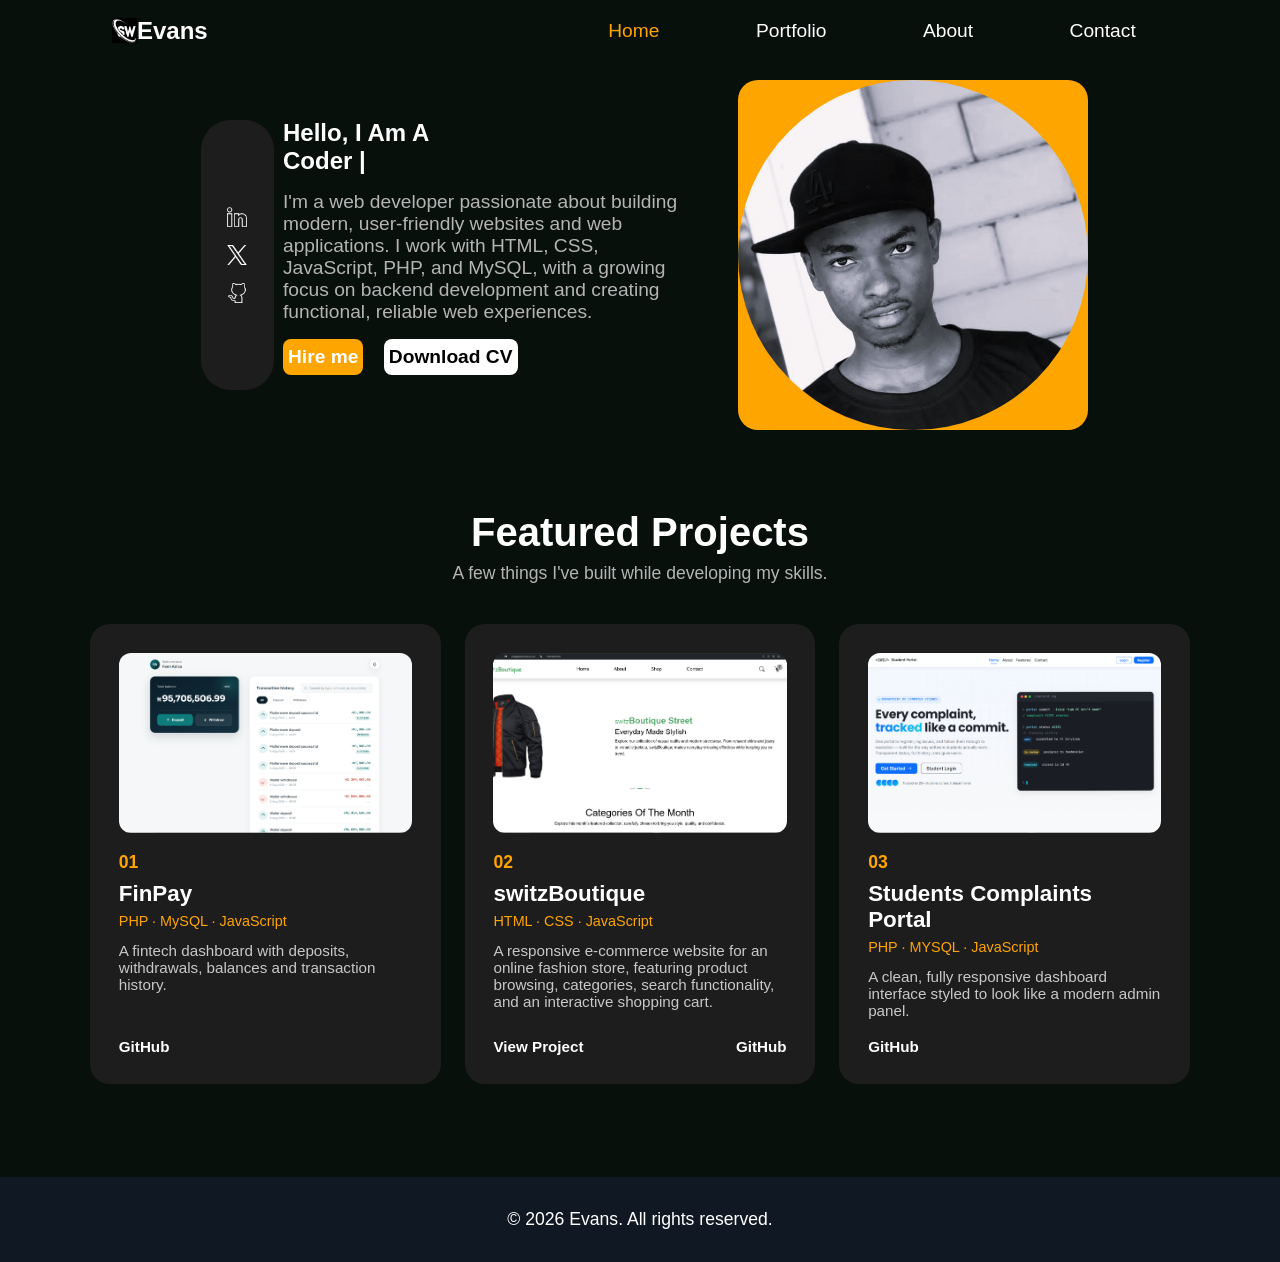
<file: index.html>
<!DOCTYPE html>
<html lang="en">

<head>
    <meta charset="UTF-8">
    <meta name="viewport" content="width=device-width, initial-scale=1.0">
    <title>Evans Portfolio</title>
    <link rel="stylesheet" href="style.css">
</head>

<body>


    <header>
        <div class="site_logo">
            <img src="./assets/mylogo.jpg" class="site_logo">
            <h1>Evans</h1>
        </div>

        <div class="toggled-nav-desktop">
            <a id="focused-link" href="./index.html">Home</a>
            <!-- <a href="#Home">Services</a> -->
            <a href="./projects/projects.html">Portfolio</a>
            <!-- <a href="#Home">Blog</a> -->
            <a href="./about/about.html">About</a>
            <a href="./contact/contact.html">Contact</a>

        </div>

        <div class="hamburger js-hamburger">
            <span class="js-hamburger-span"></span>
            <span class="js-hamburger-span"></span>
            <span class="js-hamburger-span"></span>
        </div>
    </header>

    <nav class="toggled-nav js-menu-navigation">

        <a href="./index.html">Home</a>
        <!-- <a href="#Home">Services</a> -->
        <a href="./projects/projects.html">Portfolio</a>
        <!-- <a href="#Home">Blog</a> -->
        <a href="./about/about.html">About</a>
        <a href="./contact/contact.html">Contact</a>

    </nav>

    <main>
        <aside>
            <div class="social-icon-container">
                <!-- <div><img src="./assets/facebook (2).png" alt="FB"></div> -->
                <div><img src="./assets/linkedin (2).png" alt="LI"></div>
                <!-- <div><img src="./assets/instagram.png" alt="IG"></div> -->
                <div><img src="./assets/twitter.png" alt="TX"></div>
                <div><img src="./assets/github (1).png" alt="GT"></div>
            </div>
        </aside>

        <section class="introduction">
            <h2>
                Hello, I Am A
                <h1>Coder |</h1>
            </h2>

            <p>
                I'm a web developer passionate about building modern, 
                user-friendly websites and web applications. I work with 
                HTML, CSS, JavaScript, PHP, and MySQL, with a growing focus on 
                backend development and creating functional, reliable web experiences.
            </p>
            <div class="buttons">
                <a href="./contact/contact.html" class="button1">Hire me</a>
                <a href="./assets/Chiemeka_Evans_Izuchkwu_CV_Redesigned.pdf" class="button2" download>Download CV</a>
            </div>
        </section>

        <section class="image-section">
            <div class="main-image">
                <img src="./assets/portfolio-black.jpg" alt="my image">
            </div>
        </section>

    </main>
<section class="featured-projects">
        <div class="featured-heading">
            <h2>Featured Projects</h2>
            <p>A few things I've built while developing my skills.</p>
        </div>
        <div class="project-cards">
            <div class="project-card">
                <img src="./assets/fintech.PNG" alt="FinPay project screenshot" class="project-img"> <!-- added image to each of the projects-->

                <span class="project-number">01</span>
                <h3>FinPay</h3>
                <p class="project-stack">PHP · MySQL · JavaScript</p>
                <p class="project-desc">A fintech dashboard with deposits, withdrawals, balances and transaction history.</p>
                <div class="project-links">
                    <!-- <a href="#">View Details</a> -->
                    <a href="https://github.com/SwitzerEvans/finpay" target="_blank">GitHub</a>
                </div>
            </div>
            <div class="project-card">
                <img src="./assets/switzboutique.PNG" alt="FinPay project screenshot" class="project-img">
                
                <span class="project-number">02</span>
                <h3>switzBoutique</h3>
                <p class="project-stack">HTML · CSS · JavaScript</p>
                <p class="project-desc">
                    A responsive e-commerce website for an online fashion store, featuring product browsing, 
                    categories, search functionality, and an interactive shopping cart.
                </p>
                <div class="project-links">
                    <!-- <a href="#">View Details</a> -->
                    <a href="https://switzerevans.github.io/switzBoutique-ecommerce-site/" target="_blank">View Project</a>
                    <a href="https://github.com/SwitzerEvans/switzBoutique-ecommerce-site" target="_blank">GitHub</a>
                </div>
            </div>
            <div class="project-card">
                <img src="./assets/schoolportal.PNG" alt="switzBoutique project screenshot" class="project-img">

                <span class="project-number">03</span>
                <h3>Students Complaints Portal</h3>
                <p class="project-stack">PHP · MYSQL · JavaScript</p>
                <p class="project-desc">A clean, fully responsive dashboard interface styled to look like a modern admin panel.</p>
                <div class="project-links">
                    <!-- <a href="#">View Details</a> -->
                    <!-- <a href="https://switzerevans.github.io/school-portal-main/" target="_blank">View Project</a> -->
                    <a href="https://github.com/SwitzerEvans/school-portal-main" target="_blank">GitHub</a>
                </div>
            </div>
        </div>
    </section>
    <footer>
        <p>&copy; 2026 Evans. All rights reserved.</p>
    </footer>

    <script rel="script" src="./sript.js"></script>

</body>

</html>
</file>
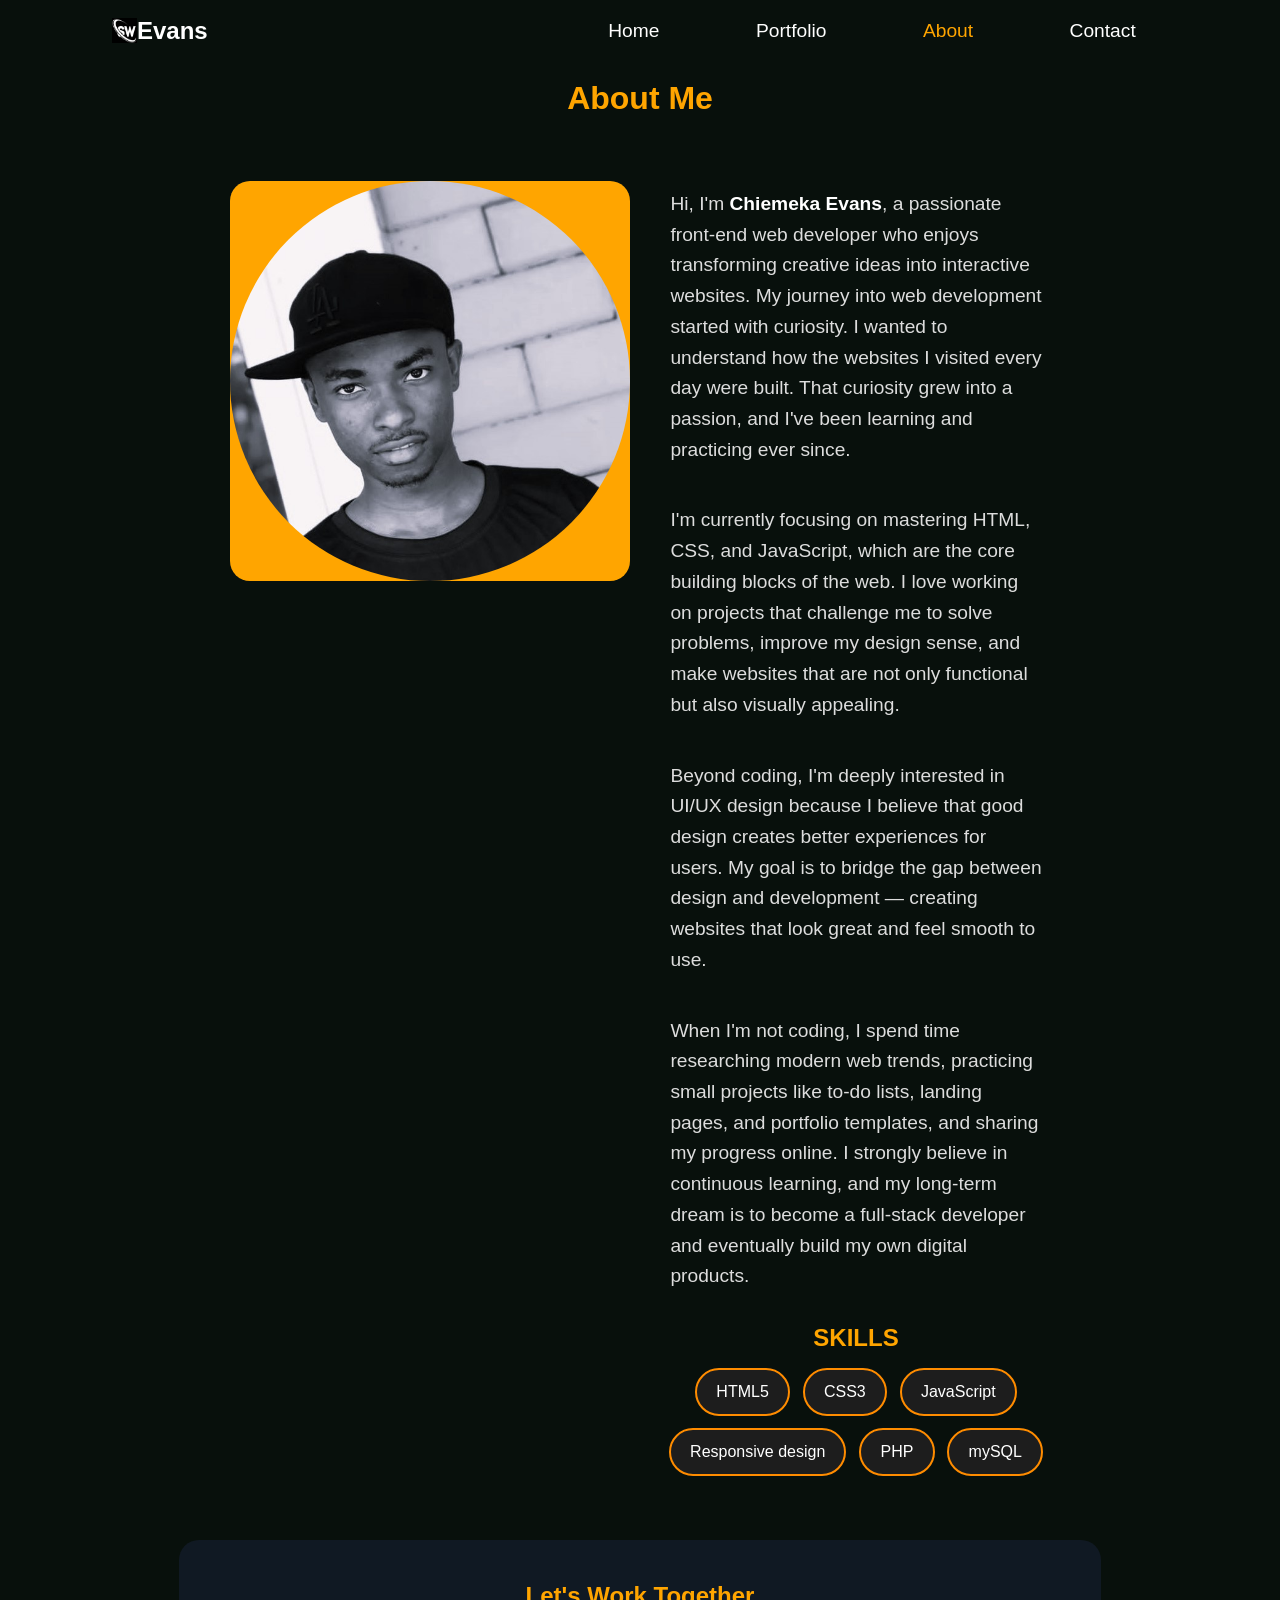
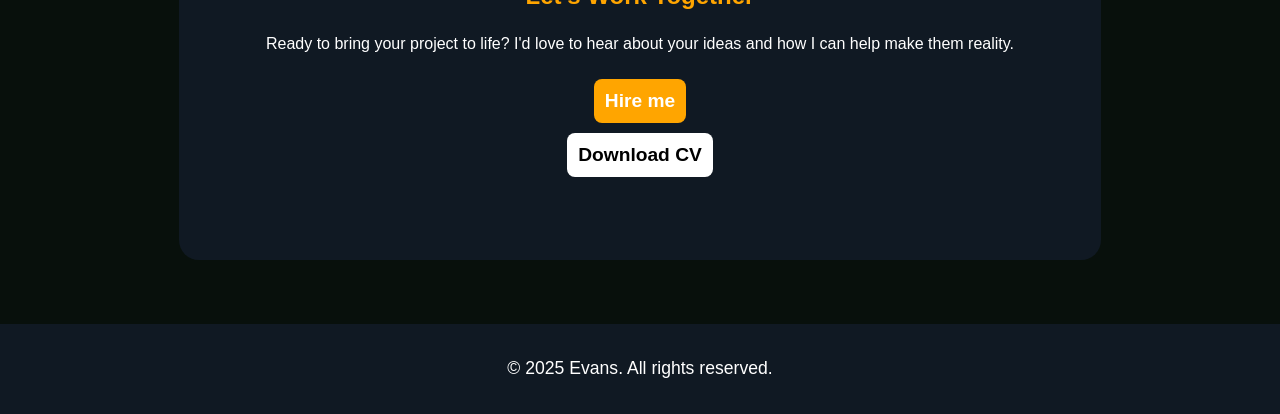
<file: about/about.html>
<!DOCTYPE html>
<html lang="en">

<head>
    <meta charset="UTF-8">
    <meta name="viewport" content="width=device-width, initial-scale=1.0">
    <title>Evans Portfolio | About</title>
    <link rel="stylesheet" href="style.css">
</head>

<body>


    <header>
        <div class="site_logo">
            <img src="../assets/mylogo.jpg" class="site_logo">
            <h1>Evans</h1>
        </div>

        <div class="toggled-nav-desktop">
            <a href="../index.html">Home</a>
            <!-- <a href="#Home">Services</a> -->
            <a href="../projects/projects.html">Portfolio</a>
            <!-- <a href="#Home">Blog</a> -->
            <a id="focused-link" href="../about/about.html">About</a>
            <a href="../contact/contact.html">Contact</a>

        </div>

        <div class="hamburger js-hamburger">
            <span class="js-hamburger-span"></span>
            <span class="js-hamburger-span"></span>
            <span class="js-hamburger-span"></span>
        </div>
    </header>

    <nav class="toggled-nav js-menu-navigation">

        <a href="../index.html">Home</a>
        <!-- <a href="#Home">Services</a> -->
        <a href="../projects/projects.html">Portfolio</a>
        <!-- <a href="#Home">Blog</a> -->
        <a href="../about/about.html">About</a>
        <a href="../contact/contact.html">Contact</a>

    </nav>

    <main>
        <div class="about-title">
            <h1>About Me</h1>
        </div>

        <!-- about content -->

        <section class="about-content">

            <div class="image-section">
                <div class="main-image">
                    <img src="../assets/portfolio-black.jpg" alt="my image">
                </div>
            </div>

            <!-- about writeup -->
            <div class="about-writeup">
                <p>Hi, I'm <b>Chiemeka Evans</b>, a passionate front-end web developer
                    who enjoys transforming creative ideas into interactive websites.
                    My journey into web development started with curiosity. I wanted to
                    understand how the websites I visited every day were built. That
                    curiosity grew into a passion, and I've been learning and practicing ever since.
                </p>

                <p>
                    I'm currently focusing on mastering HTML, CSS, and JavaScript, which are the
                    core building blocks of the web. I love working on projects that challenge me to
                    solve problems, improve my design sense, and make websites that are not only functional
                    but also visually appealing.
                </p>

                <p>
                    Beyond coding, I'm deeply interested in UI/UX design because I believe that good design
                    creates better experiences for users. My goal is to bridge the gap between design and development —
                    creating websites that look great and feel smooth to use.
                </p>

                <p>
                    When I'm not coding, I spend time researching modern web trends, practicing small projects like
                    to-do lists, landing pages, and portfolio templates, and sharing my progress online. I strongly
                    believe in continuous learning, and my long-term dream is to become a full-stack developer and
                    eventually build my own digital products.
                </p>

                <h3>SKILLS</h3>
                <div class="skill-lists">
                    <span>HTML5</span>
                    <span>CSS3</span>
                    <span>JavaScript</span>
                    <span>Responsive design</span>
                    <span>PHP</span>
                    <span>mySQL</span>
                </div>
            </div>

            <!-- contact section -->


        </section>
        <div class="contact-section">
            <h2>Let's Work Together</h2>
            <p>Ready to bring your project to life?
                I'd love to hear about your ideas and how
                I can help make them reality.
            </p>
            <a href="#" class="button1">Hire me</a>
            <a href="" class="button2">Download CV</a>
        </div>

    </main>

    <footer>
        <p>&copy; 2025 Evans. All rights reserved.</p>
    </footer>

    <script rel="script" src="../sript.js"></script>

</body>

</html>
</file>
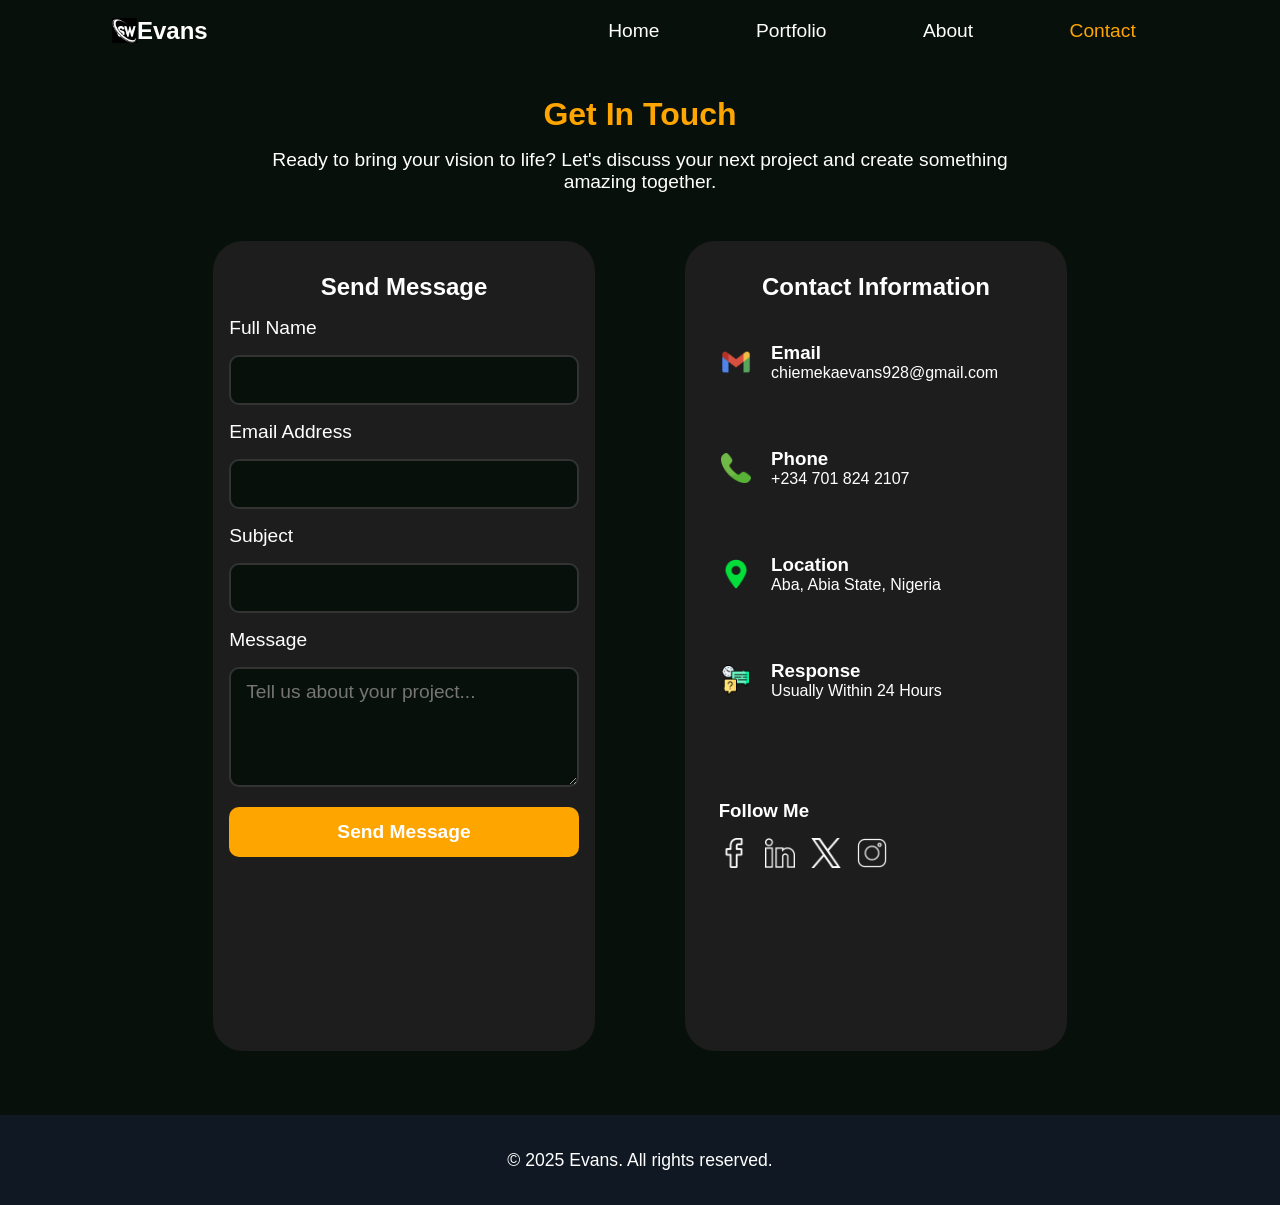
<file: contact/contact.html>
<!DOCTYPE html>
<html lang="en">

<head>
    <meta charset="UTF-8">
    <meta name="viewport" content="width=device-width, initial-scale=1.0">
    <title>Evans Portfolio | Contact</title>
    <link rel="stylesheet" href="style.css">
</head>

<body>


    <header>
        <div class="site_logo">
            <img src="../assets/mylogo.jpg" class="site_logo">
            <h1>Evans</h1>
        </div>

        <div class="toggled-nav-desktop">
            <a href="../index.html">Home</a>
            <!-- <a href="#Home">Services</a> -->
            <a href="../projects/projects.html">Portfolio</a>
            <!-- <a href="#Home">Blog</a> -->
            <a href="../about/about.html">About</a>
            <a id="focused-link" href="../contact/contact.html">Contact</a>

        </div>

        <div class="hamburger js-hamburger">
            <span class="js-hamburger-span"></span>
            <span class="js-hamburger-span"></span>
            <span class="js-hamburger-span"></span>
        </div>
    </header>

    <nav class="toggled-nav js-menu-navigation">

        <a href="../index.html">Home</a>
        <!-- <a href="#Home">Services</a> -->
        <a href="../projects/projects.html">Portfolio</a>
        <!-- <a href="#Home">Blog</a> -->
        <a href="../about/about.html">About</a>
        <a href="../contact/contact.html">Contact</a>

    </nav>

    <main>
        <!-- contact title -->
        <div class="contact-title">
            <h1>Get In Touch</h1>
            <p>Ready to bring your vision to life? Let's discuss
                your next project and create something amazing together.
            </p>
        </div>

        <!-- contact content -->

        <section class="contact-content">

            <!-- contact form -->
            <form class="contact-form" action="https://formspree.io/f/xyezjolp" method="POST">

                <h2>Send Message</h2>

                <div class="form-group">
                    <label for="name">Full Name</label>
                    <input name="name" type="text" id="name" required>
                </div>

                <div class="form-group">
                    <label for="email">Email Address</label>
                    <input type="email" name="email" id="email" required>
                </div>

                <div class="form-group">
                    <label for="subject">Subject</label>
                    <input type="text" name="subject" id="subject">
                </div>

                <div class="form-group">
                    <label for="message">Message</label>
                    <textarea class="message-box" 
                    placeholder="Tell us about your project..." name="message" id="message" required></textarea>
                </div>

                <button type="submit" class="submit-btn">Send Message</button>

            </form>

            <!-- contact information -->

            <div class="contact-information">

                <h2>Contact Information</h2>

                <div class="contact-group">
                    <div class="contact-icon">
                        <img src="../assets/communication.png" alt="email icon">
                    </div>
                    <div class="contact-label">
                        <h3>Email</h3>
                        <p>chiemekaevans928@gmail.com</p>
                    </div>
                </div>

                <div class="contact-group">
                    <div class="contact-icon">
                        <img src="../assets/call.png" alt="phone icon">
                    </div>
                    <div class="contact-label">
                        <h3>Phone</h3>
                        <p>+234 701 824 2107</p>
                    </div>
                </div>

                <div class="contact-group">
                    <div class="contact-icon">
                        <img src="../assets/location.png" alt="location icon">
                    </div>
                    <div class="contact-label">
                        <h3>Location</h3>
                        <p>Aba, Abia State, Nigeria</p>
                    </div>
                </div>

                <div class="contact-group">
                    <div class="contact-icon">
                        <img src="../assets/chat.png" alt="response icon">
                    </div>
                    <div class="contact-label">
                        <h3>Response</h3>
                        <p>Usually Within 24 Hours</p>
                    </div>
                </div>

                <div class="contact-group" id="social-contact">
                    <div class="contact-label">
                        <h3>Follow Me</h3>
                        <div class="social-icon">
                            <img src="../assets/facebook (2).png" alt="facebook">
                            <img src="../assets/linkedin (2).png" alt="linkedln">
                            <img src="../assets/twitter.png" alt="twitter">
                            <img src="../assets/instagram.png" alt="instagram">
                        </div>
                    </div>
                </div>


            </div>
        </section>


    </main>

    <footer>
        <p>&copy; 2025 Evans. All rights reserved.</p>
    </footer>

        <script rel="script" src="../sript.js"></script>


</body>

</html>
</file>
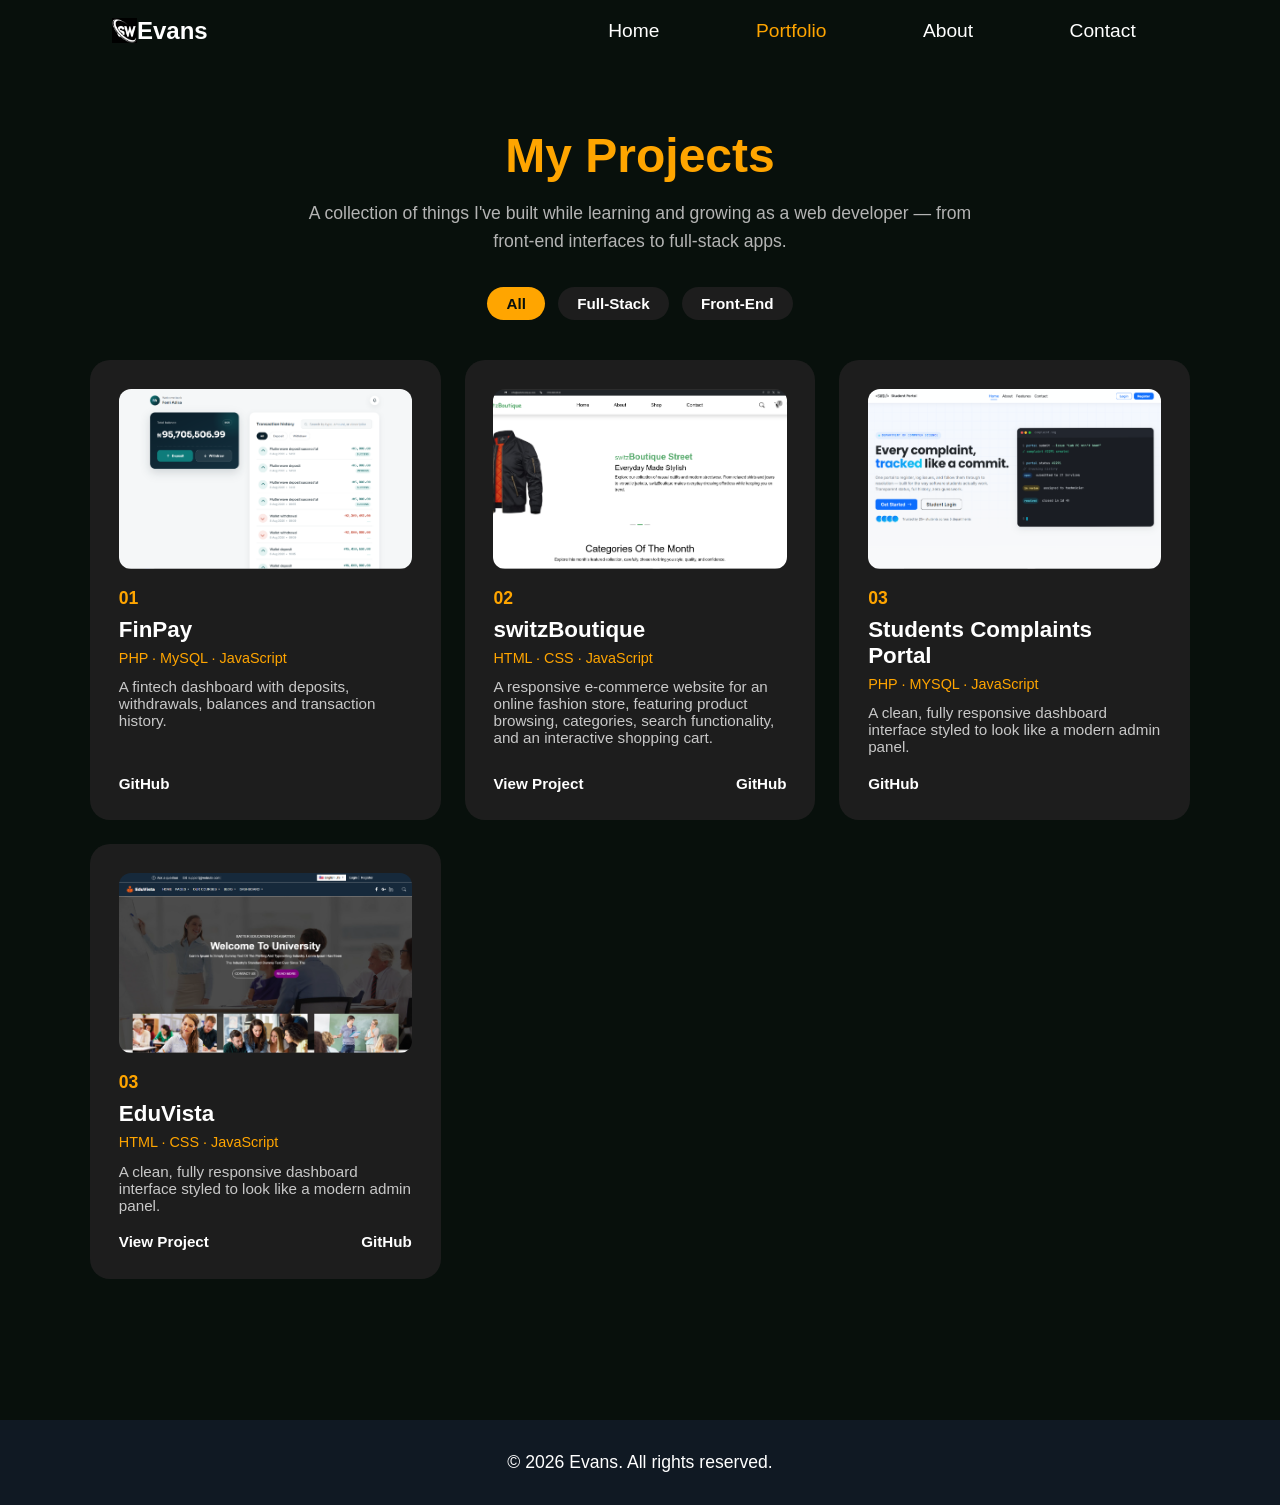
<file: projects/projects.html>
<!DOCTYPE html>
<html lang="en">

<head>
    <meta charset="UTF-8">
    <meta name="viewport" content="width=device-width, initial-scale=1.0">
    <title>Evans Portfolio | Projects</title>
    <link rel="stylesheet" href="../style.css">
    <link rel="stylesheet" href="./style.css">
</head>

<body>

    <header>
        <div class="site_logo">
            <img src="../assets/mylogo.jpg" class="site_logo">
            <h1>Evans</h1>
        </div>

        <div class="toggled-nav-desktop">
            <a href="../index.html">Home</a>
            <!-- <a href="#Home">Services</a> -->
            <a id="focused-link" href="./projects.html">Portfolio</a>
            <!-- <a href="#Home">Blog</a> -->
            <a href="../about/about.html">About</a>
            <a href="../contact/contact.html">Contact</a>
        </div>

        <div class="hamburger js-hamburger">
            <span class="js-hamburger-span"></span>
            <span class="js-hamburger-span"></span>
            <span class="js-hamburger-span"></span>
        </div>
    </header>

    <nav class="toggled-nav js-menu-navigation">
        <a href="../index.html">Home</a>
        <!-- <a href="#Home">Services</a> -->
        <a href="./projects.html">Portfolio</a>
        <!-- <a href="#Home">Blog</a> -->
        <a href="../about/about.html">About</a>
        <a href="../contact/contact.html">Contact</a>
    </nav>

    <main class="projects-main">
        <section class="projects-hero">
            <!-- <span class="projects-eyebrow">Portfolio</span> -->
            <h1 style="color: orange;">My Projects</h1>
            <p>
                A collection of things I've built while learning and growing as a
                web developer &mdash; from front-end interfaces to full-stack apps.
            </p>
        </section>

        <section class="project-filters">
            <button class="filter-btn active" data-filter="all">All</button>
            <button class="filter-btn" data-filter="fullstack">Full-Stack</button>
            <button class="filter-btn" data-filter="frontend">Front-End</button>
        </section>

        <section class="project-cards project-cards-page">

            <div class="project-card" data-category="fullstack">
                <img src="../assets/fintech.PNG" alt="FinPay project screenshot" class="project-img"> <!-- added image to each of the projects-->

                <span class="project-number">01</span>
                <h3>FinPay</h3>
                <p class="project-stack">PHP · MySQL · JavaScript</p>
                <p class="project-desc">A fintech dashboard with deposits, withdrawals, balances and transaction history.</p>
                <div class="project-links">
                    <!-- <a href="#">View Details</a> -->
                    <a href="https://github.com/SwitzerEvans/finpay" target="_blank">GitHub</a>
                </div>
            </div>
            <div class="project-card" data-category="frontend">
                <img src="../assets/switzboutique.PNG" alt="switzBoutique project screenshot" class="project-img">
                
                <span class="project-number">02</span>
                <h3>switzBoutique</h3>
                <p class="project-stack">HTML · CSS · JavaScript</p>
                <p class="project-desc">
                    A responsive e-commerce website for an online fashion store, featuring product browsing, 
                    categories, search functionality, and an interactive shopping cart.
                </p>
                <div class="project-links">
                    <!-- <a href="#">View Details</a> -->
                    <a href="https://switzerevans.github.io/switzBoutique-ecommerce-site/" target="_blank">View Project</a>
                    <a href="https://github.com/SwitzerEvans/switzBoutique-ecommerce-site" target="_blank">GitHub</a>
                </div>
            </div>
            <div class="project-card" data-category="fullstack">
                <img src="../assets/schoolportal.PNG" alt="Students Complaints Portal project screenshot" class="project-img">

                <span class="project-number">03</span>
                <h3>Students Complaints Portal</h3>
                <p class="project-stack">PHP · MYSQL · JavaScript</p>
                <p class="project-desc">A clean, fully responsive dashboard interface styled to look like a modern admin panel.</p>
                <div class="project-links">
                    <!-- <a href="#">View Details</a> -->
                    <!-- <a href="https://switzerevans.github.io/simple-dashboard/" target="_blank">View Project</a> -->
                    <a href="https://github.com/SwitzerEvans/school-portal-main" target="_blank">GitHub</a>
                </div>
            </div>
            
            <div class="project-card" data-category="frontend">
                <img src="../assets/eduvista.PNG" alt="EduVista project screenshot" class="project-img">

                <span class="project-number">03</span>
                <h3>EduVista</h3>
                <p class="project-stack">HTML · CSS · JavaScript</p>
                <p class="project-desc">A clean, fully responsive dashboard interface styled to look like a modern admin panel.</p>
                <div class="project-links">
                    <!-- <a href="#">View Details</a> -->
                    <a href="https://switzerevans.github.io/eduVista-school-site/" target="_blank">View Project</a>
                    <a href="https://github.com/SwitzerEvans/eduVista-school-site" target="_blank">GitHub</a>
                </div>
            </div>

        </section>
    </main>

    <footer>
        <p>&copy; 2026 Evans. All rights reserved.</p>
    </footer>

    <script rel="script" src="../sript.js"></script>
    <script rel="script" src="./projects.js"></script>

</body>

</html>
</file>
<file: style.css>
* {
    margin: 0;
    padding: 0;
    font-family: 'Segoe UI', sans-serif;
    box-sizing: border-box;
    text-decoration: none;
    color: white;
}

body {
    background-color: #08100c;
    display: flex;
    flex-direction: column;
    align-items: center;
    flex-direction: column;
    max-height: 100vh;
}


header {
    width: 100%;
    display: flex;
    padding: 0.5rem 1rem;
    align-items: center;
    justify-content: space-between;
    position: fixed;
    z-index: 1000;
    top: 0;
    background-color: #08100c;
}

.site_logo {
    width: max-content;
    height: 5vh;
    display: flex;
    align-items: center;
}

.site_logo img {
    width: 25px;
    height: 25px;
}

.site_logo h1 {
    font-size: 1.5rem;
}

.toggled-nav-desktop {
    display: none;
}

.hamburger {
    width: 30px;
    height: 25px;
    display: flex;
    flex-direction: column;
    justify-content: space-between;
    position: relative;
}

.hamburger span {
    display: block;
    height: 5px;
    width: 30px;
    background-color: rgb(255, 255, 255);
}

.hamburger-first-child {
    position: absolute;
    top: 10px;
    transform: rotate(45deg);
}

.hamburger-second-child {
    opacity: 0;
}

.hamburger-third-child {
    position: absolute;
    bottom: 10px;
    transform: rotate(-45deg);
}

.hamburger-span {
    transition: all 0.5s ease;
}

/* nav container */


.toggled-nav {
    height: 45vh;
    width: 100%;
    left: -100%;
    background-color: rgb(144, 144, 144);
    display: flex;
    flex-direction: column;
    justify-content: space-evenly;
    align-items: center;
    position: fixed;
    margin-top: 3rem;
    top: 0;
    z-index: 999;
    transition: left 0.2s ease;
}

.navHidden {
    left: 0;
}

nav a {
    font-size: 1.1rem;
    color: black;
}

main {
    width: 100%;
    display: grid;
    grid-template-columns: 1fr 4fr;
    grid-template-rows: 1fr 1fr;
    margin-top: 5rem;

}

main .introduction {
    display: flex;
    flex-direction: column;
    justify-content: center;
}


.introduction h2 {
    font-size: 1.5rem;
}

.introduction p {
    font-size: clamp(1rem, 2.5vw, 1.2rem);
    margin-top: 1rem;
    padding-right: 0.5rem;
    color: rgb(180, 180, 180);
}

.introduction div {
    padding: 1rem 0;
    /* background-color: red; */
}

.button1,
.button2 {
    display: inline-block;
    padding: 7px 5px;
    border-radius: 8px;
    border: none;
    font-weight: bold;
    font-size: clamp(1rem, 2.5vw, 1.2rem);
    transition: transform 0.3s ease;
}

.button1 {
    background-color: orange;
    color: white;
}

.button2 {
    background-color: white;
    color: black;
    margin-left: 1rem;
}

.button1:hover,
.button2:hover {
    transform: scale(1.1);
}

.button1:active,
.button2:active {
    transform: scale(0.9);
}

.image-section {
    grid-column: 1 / 3;
    display: flex;
    justify-content: center;
    /* background-color: blue; */
}

.main-image {
    width: 250px;
    height: 250px;
    background-color: orange;
    border-radius: 20px;
    border: none;
}

.main-image img {
    width: 100%;
    height: 100%;
    border-radius: 50%;
    object-fit: cover;
}



aside {
    display: flex;
    align-items: center;
    justify-content: center;
}

aside .social-icon-container {
    width: 80%;
    height: 30vh;
    background-color: rgb(29, 29, 29);
    gap: 0.5rem;
    border-radius: 30px;
    display: flex;
    flex-direction: column;
    align-items: center;
    justify-content: center;
    /* background: green; */
}

.social-icon-container div {
    width: 30px;
    height: 30px;
    padding: 5px;
    border-radius: 7px;
    transition: all 0.4s ease;
}

.social-icon-container div:hover {
    cursor: pointer;
    background-color: rgb(52, 52, 52);

}

.social-icon-container div img {
    width: 100%;
    height: 100%;
    filter: brightness(100) invert(1);
}

footer {
    width: 100%;
    /* height: 10vh; */
    padding: 2rem 0;
    background-color: #101923;
    display: flex;
    align-items: center;
    justify-content: center;
    font-size: 1.1rem;
    margin-top: 5vh
}
/*added featured projects*/
.featured-projects {
    width: 100%;
    display: flex;
    flex-direction: column;
    align-items: center;
    padding: 3rem 1.5rem;
}

.featured-heading {
    text-align: center;
    margin-bottom: 2.5rem;
}

.featured-heading h2 {
    font-size: clamp(1.8rem, 4vw, 2.5rem);
}

.featured-heading p {
    margin-top: 0.5rem;
    color: rgb(180, 180, 180);
    font-size: clamp(1rem, 2.5vw, 1.1rem);
}

.project-cards {
    width: 100%;
    max-width: 1100px;
    display: grid;
    grid-template-columns: 1fr;
    gap: 1.5rem;
}

.project-card {
    background-color: rgb(29, 29, 29);
    border-radius: 20px;
    padding: 1.8rem;
    display: flex;
    flex-direction: column;
    transition: transform 0.3s ease;
}

.project-card:hover {
    transform: translateY(-6px);
}

.project-img {
    width: 100%;
    height: 180px;
    object-fit: cover;
    border-radius: 12px;
    margin-bottom: 1.2rem;
}

.project-number {
    color: orange;
    font-weight: bold;
    font-size: 1.1rem;
    margin-bottom: 0.5rem;
}

.project-card h3 {
    font-size: 1.4rem;
    margin-bottom: 0.4rem;
}

.project-stack {
    font-size: 0.9rem;
    color: orange;
    margin-bottom: 0.8rem;
}

.project-desc {
    font-size: 0.95rem;
    color: rgb(200, 200, 200);
    flex-grow: 1;
    margin-bottom: 1.2rem;
}

.project-links {
    display: flex;
    justify-content: space-between;
}

.project-links a {
    font-size: 0.95rem;
    font-weight: bold;
    color: white;
    transition: color 0.3s ease;
}

.project-links a:hover {
    color: orange;
}

/* Desktop: 3 cards in a row */
@media screen and (min-width: 1000px) {
    .project-cards {
        grid-template-columns: repeat(3, 1fr);
    }
}

/* Tablet responsiveness */
@media screen and (min-width:500px) and (max-width:999px) {
    header .site_logo {
        margin-left: 1rem;
    }

    header div:last-child {
        margin-right: 1rem;
    }

    main {
        width: 75%;
        /* background-color: rgb(0, 0, 0); */
    }

    .introduction h2 {
        font-size: 2rem;
    }

    .introduction p {
        /* font-size: 1.5rem; */
        margin-top: 1.5rem;
    }
}

/* Desktop responsiveness */
@media screen and (min-width:1000px) {

    header .site_logo {
        margin-left: 3rem;
    }

    header div:last-child {
        display: none;
    }

    header .toggled-nav-desktop {
        margin-right: 5rem;
        width: 50%;
        display: flex;
        justify-content: space-around;
        font-size: 1.2rem;

    }

    .toggled-nav-desktop a {
        color: white;
        transition: color 0.4s ease;
    }

    .toggled-nav-desktop a:hover {
        color: orange;
    }

    #focused-link {
        color: orange;
    }

    main {
        width: 70%;
        height: 90vh;
        padding-top: 3rem;
        display: grid;
        grid-template-columns: 1fr 5fr;
        grid-template-rows: none;
        margin-top: 2rem;
        margin-bottom: 2rem;
    }

    aside div {
        width: 40%;
    }

    .introduction {
        margin-right: 3rem;
    }

    .image-section {
        grid-column: none;
        align-items: center;
    }

    .main-image {
        width: 350px;
        height: 350px;

    }

    /* .main-image{
    width: 400px;
    height: 400px;
    
} */
}
</file>
<file: about/style.css>
* {
    margin: 0;
    padding: 0;
    font-family: 'Segoe UI', sans-serif;
    box-sizing: border-box;
    text-decoration: none;
    color: white;
}

body {
    background-color: #08100c;
    display: flex;
    flex-direction: column;
    justify-content: center;
    align-items: center;
}


header {
    width: 100%;
    display: flex;
    padding: 0.5rem 1rem;
    align-items: center;
    justify-content: space-between;
    position: fixed;
    z-index: 1000;
    top: 0;
    background-color: #08100c;
}

.site_logo {
    width: max-content;
    height: 5vh;
    display: flex;
    align-items: center;
}

.site_logo img {
    width: 25px;
    height: 25px;
}

.site_logo h1 {
    font-size: 1.5rem;
}

.toggled-nav-desktop{
    display: none;
}

.hamburger {
    width: 30px;
    height: 25px;
    display: flex;
    flex-direction: column;
    justify-content: space-between;
    position: relative;
}

.hamburger span {
    display: block;
    height: 5px;
    width: 30px;
    background-color: rgb(255, 255, 255);
}

.hamburger-first-child {
    position: absolute;
    top: 10px;
    transform: rotate(45deg);
}

.hamburger-second-child {
    opacity: 0;
}

.hamburger-third-child {
    position: absolute;
    bottom: 10px;
    transform: rotate(-45deg);
}

.hamburger-span{
    transition: all 0.5s ease;
}

/* nav container */


.toggled-nav {
    height: 45vh;
    width: 100%;
    left: -100%;
    background-color: rgb(144, 144, 144);
    display: flex;
    flex-direction: column;
    justify-content: space-evenly;
    align-items: center;
    position: fixed;
    margin-top: 3rem;
    top: 0;
    z-index: 999;
    transition: left 0.2s ease;
}

.navHidden{
    left: 0;
}

nav a {
    font-size: 1.1rem;
    color: black;
}

main {
    width: 100%;
    height: auto;
    margin-top: 3rem;
    display: flex;
    flex-direction: column;
    align-items: center;
}

.about-content {
    display: flex;
    flex-direction: column;
    align-items: center;
}

main .about-title {
    width: 100%;
    display: flex;
    align-items: center;
    justify-content: center;
    padding: 2rem 0;
}

.about-title h1{
    color: orange;
}

.image-section {
    height: max-content;
    display: flex;
    justify-content: center;
    margin-bottom: 4rem;
}

.main-image {
    width: 250px;
    height: 250px;
    background-color: orange;
    border-radius: 20px;
    border: none;
}

.main-image img {
    width: 100%;
    height: 100%;
    border-radius: 50%;
    object-fit: cover;
}

.about-writeup {
    width: 100%;
    display: flex;
    flex-direction: column;
    align-items: center;
}

.about-writeup p {
    font-size: clamp(1rem, 2.5vw, 1.2rem);
    line-height: 1.6;
    margin-bottom: 1.5rem;
    color: #ddd;
    text-align: center;
    padding: 0.5rem;
}

.about-writeup h3 {
    font-size: clamp(1.2rem, 3vw, 1.5rem);
    text-align: center;
    color: orange;
}

.skill-lists {
    display: flex;
    flex-wrap: wrap;
    justify-content: center;
    gap: 0.8rem;
    margin-top: 1rem;
}

.skill-lists span {
    background-color: #1d1d1d;
    border: 2px solid #ff8c00;
    padding: 0.8rem 1.2rem;
    border-radius: 25px;
    font-size: clamp(0.8rem, 2vw, 1rem);
    white-space: nowrap;
    transition: all 0.3s ease;
    cursor: pointer;
    transition: all 0.5s ease;
}

.skill-lists span:hover {
    background-color: orange;
    transform: translateY(-5px);
}

.contact-section {
    width: 90%;
    height: 20rem;
    background-color: #101923;
    padding: 0.6rem;
    margin: 4rem 0 4rem 0;
    border-radius: 20px;
    display: flex;
    flex-direction: column;
    align-items: center;
    gap: 0.6rem;

}

.contact-section h2 {
    color: orange;
    margin: 2rem 0 1rem 0;
}



.button1,
.button2 {
    border: none;
    padding: 0.7rem;
    font-weight: bold;
    border-radius: 8px;
    font-size: clamp(1rem, 2.5vw, 1.2rem);
}

.button1 {
    background-color: orange;
    color: white;
    margin-top: 1rem;
}

.button2 {
    background-color: white;
    color: black;
}


footer {
    width: 100%;
    height: 10vh;
    background-color: #101923;
    display: flex;
    align-items: center;
    justify-content: center;
    bottom: 0;
    font-size: 1.1rem;
}

@media screen and (min-width:768px) and (max-width:999px) {
    .about-content {
        margin-top: 2rem;
        flex-direction: row;
        align-items: start;
        width: 80%;
        gap: 2rem;
    }

    .main-image {
    width: 300px;
    height: 300px;
}

    .about-writeup p{
        text-align: left;
    }

}

/* Desktop responsiveness */
@media screen and (min-width:1000px) {
    header .site_logo{
        margin-left: 3rem;
    }
    header div:last-child{
        display: none;
    }

    header .toggled-nav-desktop{
        margin-right: 5rem;
        width: 50%;
        display: flex;
        justify-content: space-around;
        font-size: 1.2rem;
        color: white;
    }

    .toggled-nav-desktop a{
        color: white;
        transition: color 0.4s ease;
    }

    .toggled-nav-desktop a:hover{
        color: orange;
    }

    #focused-link{
        color: orange;
    }
    
    main{
        width: 80%;
    }
    .about-content {
        margin-top: 2rem;
        flex-direction: row;
        align-items: start;
        width: 80%;
        gap: 2rem;
    }

    .main-image {
    width: 400px;
    height: 400px;
}

    .about-writeup p{
        text-align: left;
    }
}
</file>
<file: contact/style.css>
* {
    margin: 0;
    padding: 0;
    font-family: 'Segoe UI', sans-serif;
    box-sizing: border-box;
    text-decoration: none;
    color: white;
}

body {
    background-color: #08100c;
    display: flex;
    flex-direction: column;
    justify-content: center;
    align-items: center;
}


header {
    width: 100%;
    display: flex;
    padding: 0.5rem 1rem;
    align-items: center;
    justify-content: space-between;
    position: fixed;
    z-index: 1000;
    top: 0;
    background-color: #08100c;
}

.site_logo {
    width: max-content;
    height: 5vh;
    display: flex;
    align-items: center;
}

.site_logo img {
    width: 25px;
    height: 25px;
}

.site_logo h1 {
    font-size: 1.5rem;
}

.toggled-nav-desktop{
    display: none;
}

.hamburger {
    width: 30px;
    height: 25px;
    display: flex;
    flex-direction: column;
    justify-content: space-between;
    position: relative;
}

.hamburger span {
    display: block;
    height: 5px;
    width: 30px;
    background-color: rgb(255, 255, 255);
}

.hamburger-first-child {
    position: absolute;
    top: 10px;
    transform: rotate(45deg);
}

.hamburger-second-child {
    opacity: 0;
}

.hamburger-third-child {
    position: absolute;
    bottom: 10px;
    transform: rotate(-45deg);
}

.hamburger-span{
    transition: all 0.5s ease;
}

/* nav container */


.toggled-nav {
    height: 45vh;
    width: 100%;
    left: -100%;
    background-color: rgb(144, 144, 144);
    display: flex;
    flex-direction: column;
    justify-content: space-evenly;
    align-items: center;
    position: fixed;
    margin-top: 3rem;
    top: 0;
    z-index: 999;
    transition: left 0.2s ease;
}

.navHidden{
    left: 0;
}

nav a {
    font-size: 1.1rem;
    color: black;
}

main {
    width: 100%;
    height: auto;
    padding-top: 3rem;
    margin-top: 2rem;
    margin-bottom: 2rem;
    display: flex;
    flex-direction: column;
    align-items: center;
    justify-content: center;
}

.contact-title {
    width: 90%;
    height: auto;
    display: flex;
    flex-direction: column;
    align-items: center;
    padding: 1rem 0 1rem 0;
}

.contact-title h1 {
    color: orange;
    margin-bottom: 1rem;
}

.contact-title p {
    font-size: clamp(1rem, 2.5vw, 1.2rem);
    text-align: center;
}

.contact-content {
    width: 100%;
    display: grid;
    grid-template-columns: 1fr;
    place-items: center;
    gap: 3rem;
    padding: 2rem 0;
}

/* .contact-content {
    display: flex;
    flex-direction: column;
    align-items: center;
    height: auto;
    gap: 3rem;
    padding: 2rem 0;
} */

.contact-form,
.contact-information {
    width: 90%;
    height: auto;
    display: flex;
    flex-direction: column;
    padding: 1rem;
    padding-top: 2rem;
    gap: 1rem;
    border-radius: 30px;
    background-color: rgb(29, 29, 29);
    border: none;

}

.contact-form h2, .contact-content h2{
    text-align: center;
}

/* new form update */

#contact-section {
    max-width: 800px;
    margin: 0 auto;
    padding: 40px 20px;
    text-align: center;
    background-color: #121212;
    /* Dark background */
    border-radius: 10px;
}

/* Heading and text */
#contact-section h2,
#contact-section p {
    color: #fff;
    /* White text */
}

#contact-section h2 {
    font-size: 2rem;
    margin-bottom: 10px;
}

#contact-section p {
    color: #ccc;
    /* Softer white for paragraph */
    margin-bottom: 20px;
}

/* Form container */
.form-container {
    background-color: #1e1e1e;
    /* Slightly lighter dark shade */
    padding: 15px;
    border-radius: 10px;
    overflow: hidden;
    box-shadow: 0 0 15px rgba(0, 0, 0, 0.5);
}


.form-group label {
    display: block;
    margin-bottom: 1rem;
    font-size: clamp(1rem, 2.5vw, 1.2rem);
}

.form-group input,
.message-box {
    width: 100%;
    padding: 12px 15px;
    border: 2px solid #333;
    background-color: #08100c;
    font-size: clamp(1.1rem, 2.5vw, 1.2rem);
    border-radius: 10px;
    outline: none;
}

.form-group input:focus,
.message-box:focus {
    border-color: orange;
    background-color: black;

}

.message-box {
    height: 120px;
    min-height: 120px;
    max-width: 100%;
    min-width: 100%;
}

.submit-btn {
    width: 100%;
    background-color: orange;
    height: 50px;
    border: none;
    border-radius: 10px;
    font-size: clamp(1rem, 2.5vw, 1.2rem);
    font-weight: bold;
    cursor: pointer;
}

.submit-btn:hover {
    background-color: #e67e22;
}

.contact-group {
    height: 10vh;
    display: flex;

}

.contact-icon {
    width: 20%;
    align-items: center;
}

#social-contact{
    margin-top: 3rem;
    padding-left: 5%;
}

.contact-icon img,
.social-icon img {
    width: 30px;
    height: 30px;
}

.contact-icon,
.contact-label {
    display: flex;
    flex-direction: column;
    justify-content: center;
}

.social-icon {
    display: flex;
    gap: 1rem;
    margin-top: 1rem;
}

.social-icon img {
    filter: brightness(100) invert(1);
    cursor: pointer;
    transition: all 0.3s ease;
}

footer {
    width: 100%;
    height: 10vh;
    background-color: #101923;
    display: flex;
    align-items: center;
    justify-content: center;
    bottom: 0;
    font-size: 1.1rem;
}

/* Tablet responsiveness */
@media screen and (min-width:500px) and (max-width:999px) {
    header .site_logo {
        margin-left: 1rem;
    }

    header div:last-child {
        margin-right: 1rem;
    }

    main {
        width: 75%;
    }
}

/* Desktop responsiveness */
@media screen and (min-width:1000px) {

    header .site_logo {
        margin-left: 3rem;
    }

    header div:last-child {
        display: none;
    }

    header .toggled-nav-desktop {
        margin-right: 5rem;
        width: 50%;
        display: flex;
        justify-content: space-around;
        font-size: 1.2rem;

    }

    .toggled-nav-desktop a {
        color: white;
        transition: color 0.4s ease;
    }

    .toggled-nav-desktop a:hover {
        color: orange;
    }

    #focused-link{
        color: orange;
    }

    main {
        width: 70%;
        height: auto;
        padding-top: 3rem;
        margin-top: 2rem;
        margin-bottom: 2rem;
    }

    .contact-content {
        grid-template-columns: 1fr 1fr;
        gap: 3rem;
    }

    .contact-form,
.contact-information {
    height: 90vh;
}
}
</file>
<file: projects/style.css>
.projects-main {
    width: 100%;
    display: flex;
    flex-direction: column;
    align-items: center;
    margin-top: 5rem;
    padding: 2rem 1.5rem 1rem;
    height: auto;
}

.projects-hero {
    max-width: 700px;
    text-align: center;
    margin-bottom: 2rem;
}

.projects-eyebrow {
    display: inline-block;
    color: orange;
    font-weight: bold;
    letter-spacing: 0.1rem;
    text-transform: uppercase;
    font-size: 0.85rem;
    margin-bottom: 0.5rem;
}

.projects-hero h1 {
    font-size: clamp(2rem, 5vw, 3rem);
    margin-bottom: 1rem;
}

.projects-hero p {
    color: rgb(180, 180, 180);
    font-size: clamp(1rem, 2.5vw, 1.1rem);
    line-height: 1.6;
}

.project-filters {
    display: flex;
    gap: 0.8rem;
    flex-wrap: wrap;
    justify-content: center;
    margin-bottom: 2.5rem;
}

.filter-btn {
    background-color: rgb(29, 29, 29);
    color: white;
    border: none;
    padding: 0.5rem 1.2rem;
    border-radius: 20px;
    font-size: 0.95rem;
    font-weight: bold;
    cursor: pointer;
    transition: all 0.3s ease;
}

.filter-btn:hover {
    background-color: rgb(52, 52, 52);
}

.filter-btn.active {
    background-color: orange;
    color: #08100c;
}

.project-cards-page {
    max-width: 1100px;
    padding: 0 0 3rem;
}

.project-card.is-hidden {
    display: none;
}

@media screen and (min-width: 1000px) {
    .projects-main {
        margin-top: 6rem;
    }
}
</file>
